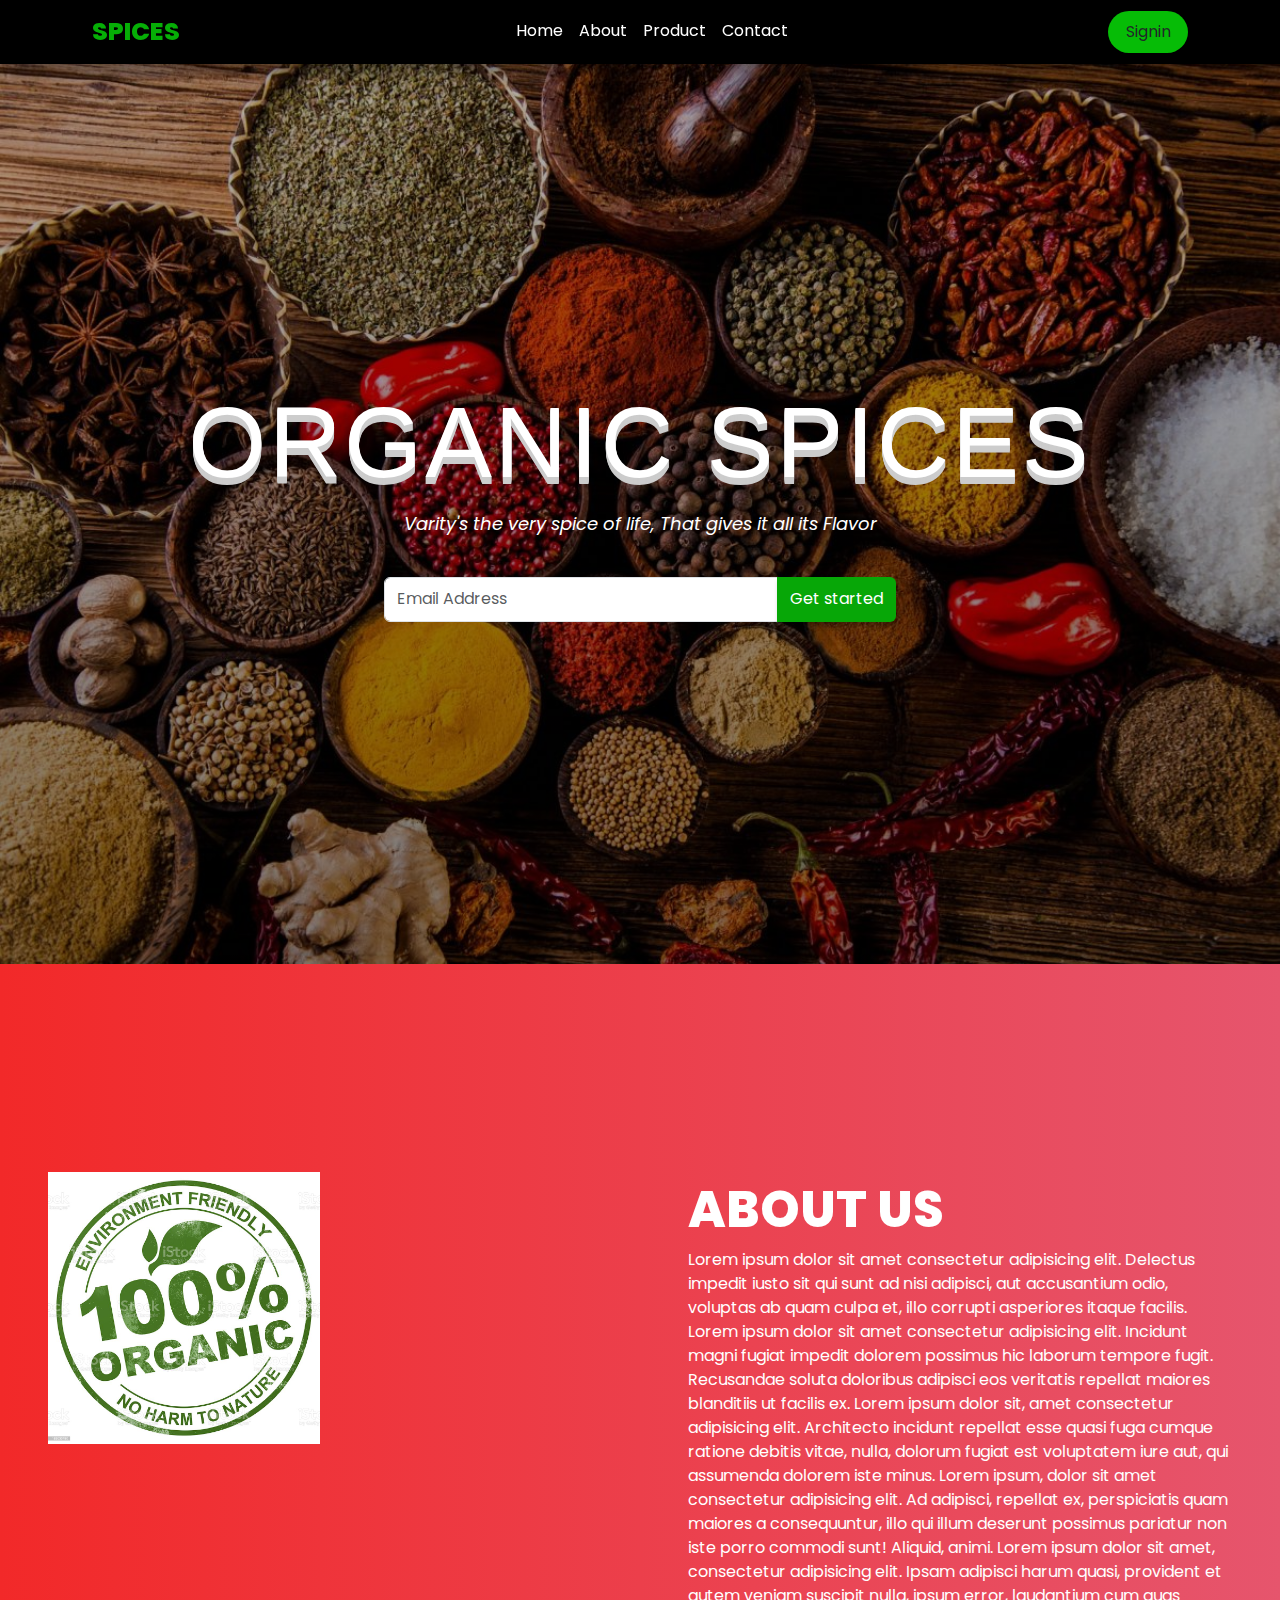
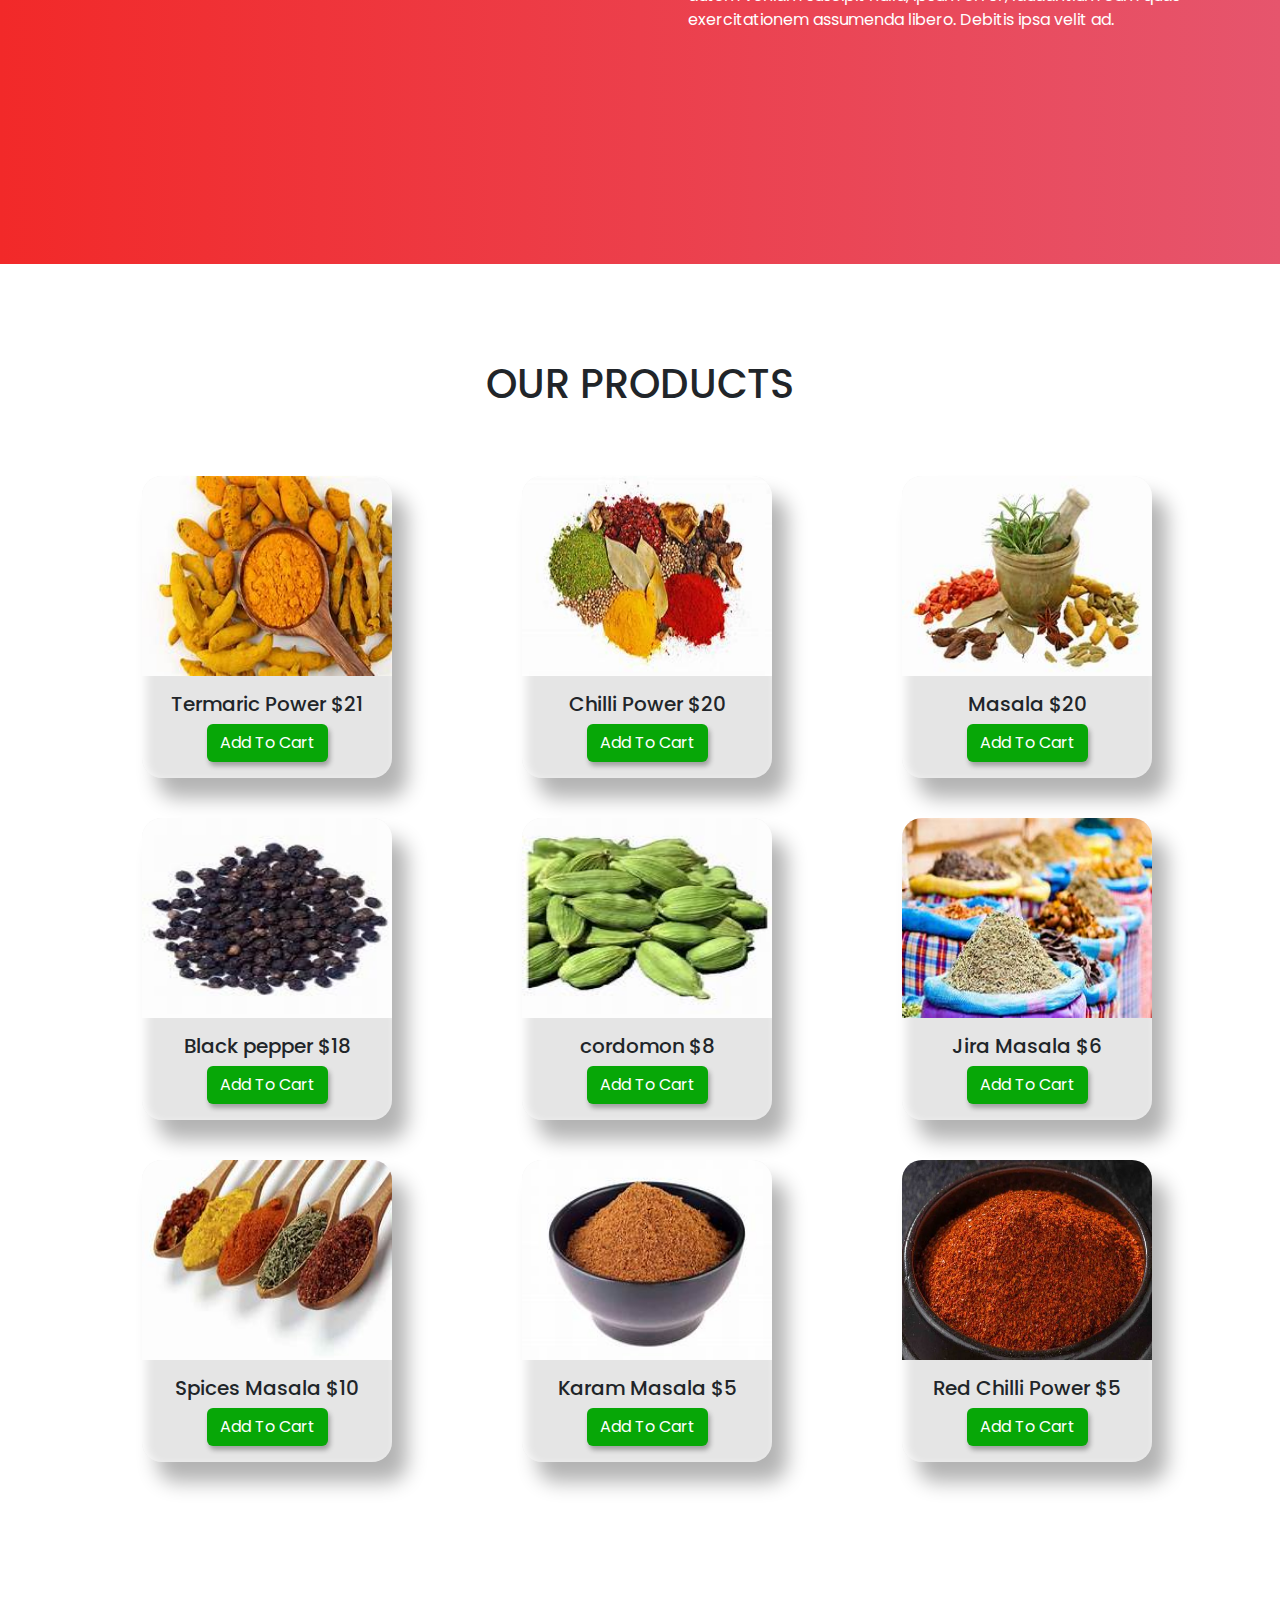
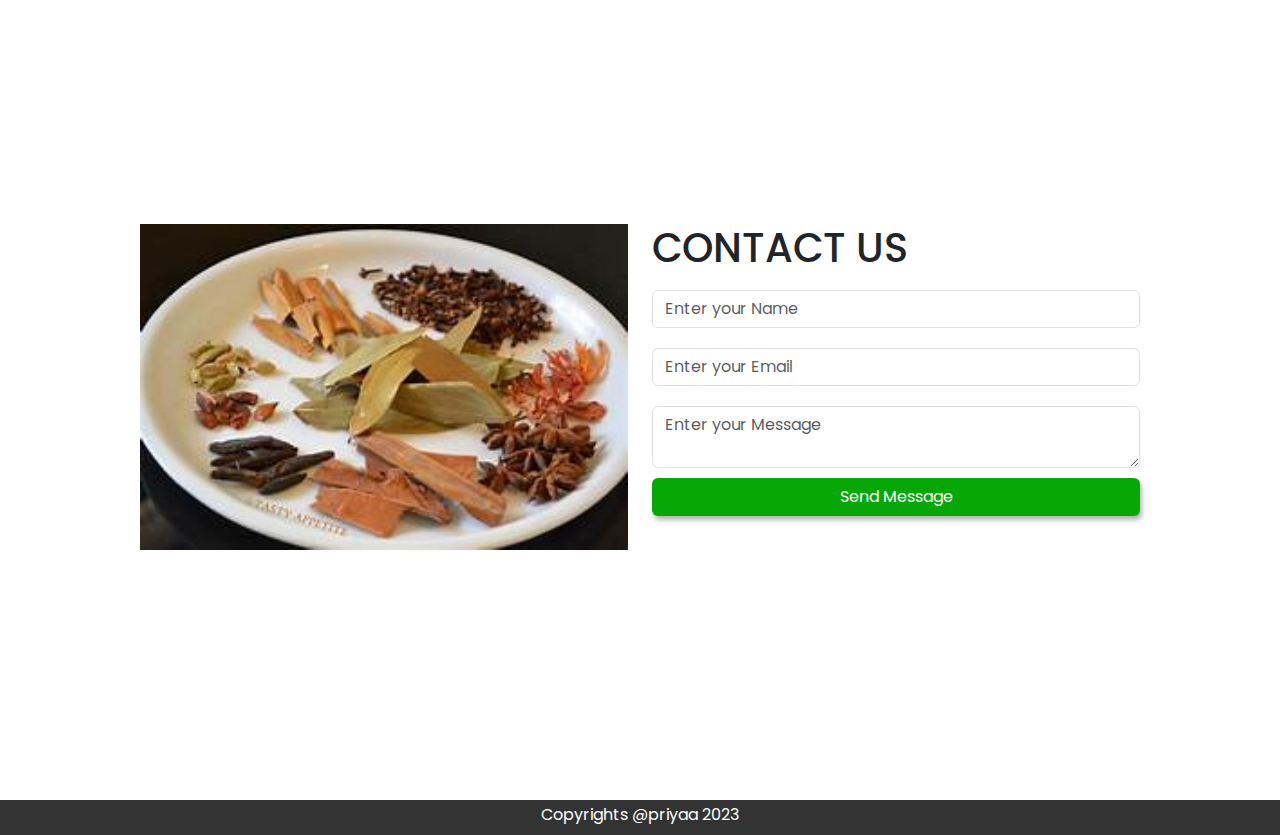
<file: Spice/index.html>
<!DOCTYPE html>
<html lang="en">
<head>
    <meta charset="UTF-8">
    <meta name="viewport" content="width=device-width, initial-scale=1.0">
    <title>Document</title>
    <link rel="stylesheet" href="style.css">
    <link href="https://cdn.jsdelivr.net/npm/bootstrap@5.3.1/dist/css/bootstrap.min.css" rel="stylesheet">
</head>
<body>
    <nav class="navbar navbar-expand-lg navbar-dark " id="navbar">
        <div class="container-fluid">
          <a class="navbar-brand" href="#">SPICES</a>
          <button class="navbar-toggler" type="button" data-bs-toggle="collapse" data-bs-target="#navbarSupportedContent" aria-controls="navbarSupportedContent" aria-expanded="false" aria-label="Toggle navigation">
            <span class="navbar-toggler-icon"></span>
          </button>
          <div class="collapse navbar-collapse" id="navbarSupportedContent">
            <ul class="navbar-nav mx-auto">
              <li class="nav-item">
                <a class="nav-link" href="#home">Home</a>
              </li>
              <li class="nav-item">
                <a class="nav-link" href="#about">About</a>
              </li>
              <li class="nav-item">
                <a class="nav-link" href="#Product">Product</a>
              </li>
              <li class="nav-item">
                <a class="nav-link" href="#contact">Contact</a>
              </li>
            </ul>
            <button class="btn p-2 my-lg-0 my-2">Signin</button>
            
        </div>
      </nav>
      <!-- HOME -->
      <section id="home">
<h1 class="text-center">ORGANIC SPICES</h1>
<p>Varity's  the very  spice of life, That gives it all its Flavor</p>
<div class="input-group m-4">
    <input type="text" class="form-control" placeholder="Email Address">
    <button class="btn Signin">Get started</button>
</div>
      </section>

      <!--About-->
      <section id="about">
        <div class="container-fluid ">
            <div class="row flex justify-content-between">
                <div class="col-lg-6 col-md-6 col-12 p-5 my-2">
                    <img src="image/img4.jpg " class="img-fluid" width="50%" height="300px">
                </div>
                <div class="col-lg-6 col-md-6 col-12 p-lg-5 p-2 my-3">
                    <h1>ABOUT US</h1>
                    <P>Lorem ipsum dolor sit amet consectetur adipisicing elit. Delectus impedit iusto sit qui sunt ad nisi adipisci, aut accusantium odio, voluptas ab quam culpa et, illo corrupti asperiores itaque facilis.
                        Lorem ipsum dolor sit amet consectetur adipisicing elit. Incidunt magni fugiat impedit dolorem possimus hic laborum tempore fugit. Recusandae soluta doloribus adipisci eos veritatis repellat maiores blanditiis ut facilis ex.
                        Lorem ipsum dolor sit, amet consectetur adipisicing elit. Architecto incidunt repellat esse quasi fuga cumque ratione debitis vitae, nulla, dolorum fugiat est voluptatem iure aut, qui assumenda dolorem iste minus.
                    Lorem ipsum, dolor sit amet consectetur adipisicing elit. Ad adipisci, repellat ex, perspiciatis quam maiores a consequuntur, illo qui illum deserunt possimus pariatur non iste porro commodi sunt! Aliquid, animi.
                    Lorem ipsum dolor sit amet, consectetur adipisicing elit. Ipsam adipisci harum quasi, provident et autem veniam suscipit nulla, ipsum error, laudantium cum quas exercitationem assumenda libero. Debitis ipsa velit ad.
                    </P>

                </div>
            </div>
        </div>
      </section>
      <!--Product-->
      <section id="Product">
        <div class="container m-5">
            <h1 class="text-center my-5">OUR PRODUCTS</h1>
            <div class="row">
                <div class="col-lg-4 col-md-4 col-12">
                    <div class="card">
                        <img src="image/img2.jpg" class="card-img-top" width="200px" height="200px"> 
                        <div class="card-body text-center">
                          <h5 class="card-title">Termaric Power $21</h5>
                          <a href="#" class="btn Signin">Add To Cart</a>
                        </div>                                                      
                      </div>
                </div>
                <div class="col-lg-4 col-md-4 col-12">
                    <div class="card">
                        <img src="image/img3.jpg" class="card-img-top" width="200px" height="200px"> 
                        <div class="card-body text-center">
                          <h5 class="card-title">Chilli Power $20</h5>
                          <a href="#" class="btn Signin">Add To Cart</a>
                        </div>                                                      
                      </div>
                </div>
                <div class="col-lg-4 col-md-4 col-12">
                    <div class="card">
                        <img src="image/img7.jpg" class="card-img-top" width="200px" height="200px"> 
                        <div class="card-body text-center">
                          <h5 class="card-title">Masala $20</h5>
                          <a href="#" class="btn Signin">Add To Cart</a>
                        </div>                                                      
                      </div>
                </div>
            </div>
            <div class="row">
                <div class="col-lg-4 col-md-4 col-12">
                    <div class="card">
                        <img src="image/img5.jpg" class="card-img-top" width="200px" height="200px"> 
                        <div class="card-body text-center">
                          <h5 class="card-title">Black pepper $18</h5>
                          <a href="#" class="btn Signin">Add To Cart</a>
                        </div>                                                      
                      </div>
                </div>
                <div class="col-lg-4 col-md-4 col-12">
                    <div class="card">
                        <img src="image/img6.jpg" class="card-img-top" width="200px" height="200px"> 
                        <div class="card-body text-center">
                          <h5 class="card-title">cordomon $8</h5>
                          <a href="#" class="btn Signin">Add To Cart</a>
                        </div>                                                      
                      </div>
                </div>
                <div class="col-lg-4 col-md-4 col-12">
                    <div class="card">
                        <img src="image/img8.jpg" class="card-img-top" width="200px" height="200px"> 
                        <div class="card-body text-center">
                          <h5 class="card-title">Jira Masala $6</h5>
                          <a href="#" class="btn Signin">Add To Cart</a>
                        </div>                                                      
                      </div>
                </div>
            </div>
            <div class="row">
                <div class="col-lg-4 col-md-4 col-12">
                    <div class="card">
                        <img src="image/img9.jpg" class="card-img-top" width="200px" height="200px"> 
                        <div class="card-body text-center">
                          <h5 class="card-title">Spices Masala $10</h5>
                          <a href="#" class="btn Signin">Add To Cart</a>
                        </div>                                                      
                      </div>
                </div>
                <div class="col-lg-4 col-md-4 col-12">
                    <div class="card">
                        <img src="image/img10.jpg" class="card-img-top" width="200px" height="200px"> 
                        <div class="card-body text-center">
                          <h5 class="card-title">Karam Masala $5</h5>
                          <a href="#" class="btn Signin">Add To Cart</a>
                        </div>                                                      
                      </div>
                </div>
                <div class="col-lg-4 col-md-4 col-12">
                    <div class="card">
                        <img src="image/img11.jpg" class="card-img-top" width="200px" height="200px"> 
                        <div class="card-body text-center">
                          <h5 class="card-title">Red Chilli Power $5</h5>
                          <a href="#" class="btn Signin">Add To Cart</a>
                        </div>                                                      
                      </div>
                </div>
            </div>
        </div>

      </section>
      <!-------Contact--------->
      <section id="contact">
        <div class="container box">
            <div class="row">
                <div class="col-lg-6 col-md-6 col-12">
                    <img src="image/img12.jpg" class="img-fluid" width="100%">
                </div>
                <div class=" col-lg-6 col-md-6 col-12">
                    <h1>CONTACT US</h1>
                    <form>
                        <input type="name" class="form-control" placeholder="Enter your Name">
                        <input type="e-mail" class="form-control" placeholder="Enter your Email">
                        <textarea class="form-control" placeholder="Enter your Message"></textarea>
                        <button class="btn Signin">Send Message</button>

  
                    </form>
                </div>

            </div>
        </div>
      </section>
      <footer>Copyrights @priyaa 2023</footer>
    <script src="https://cdn.jsdelivr.net/npm/@popperjs/core@2.11.8/dist/umd/popper.min.js" integrity="sha384-I7E8VVD/ismYTF4hNIPjVp/Zjvgyol6VFvRkX/vR+Vc4jQkC+hVqc2pM8ODewa9r" crossorigin="anonymous"></script>
    <script src="https://cdn.jsdelivr.net/npm/bootstrap@5.3.1/dist/js/bootstrap.min.js" integrity="sha384-Rx+T1VzGupg4BHQYs2gCW9It+akI2MM/mndMCy36UVfodzcJcF0GGLxZIzObiEfa" crossorigin="anonymous"></script>
  
</body>
</html>
</file>
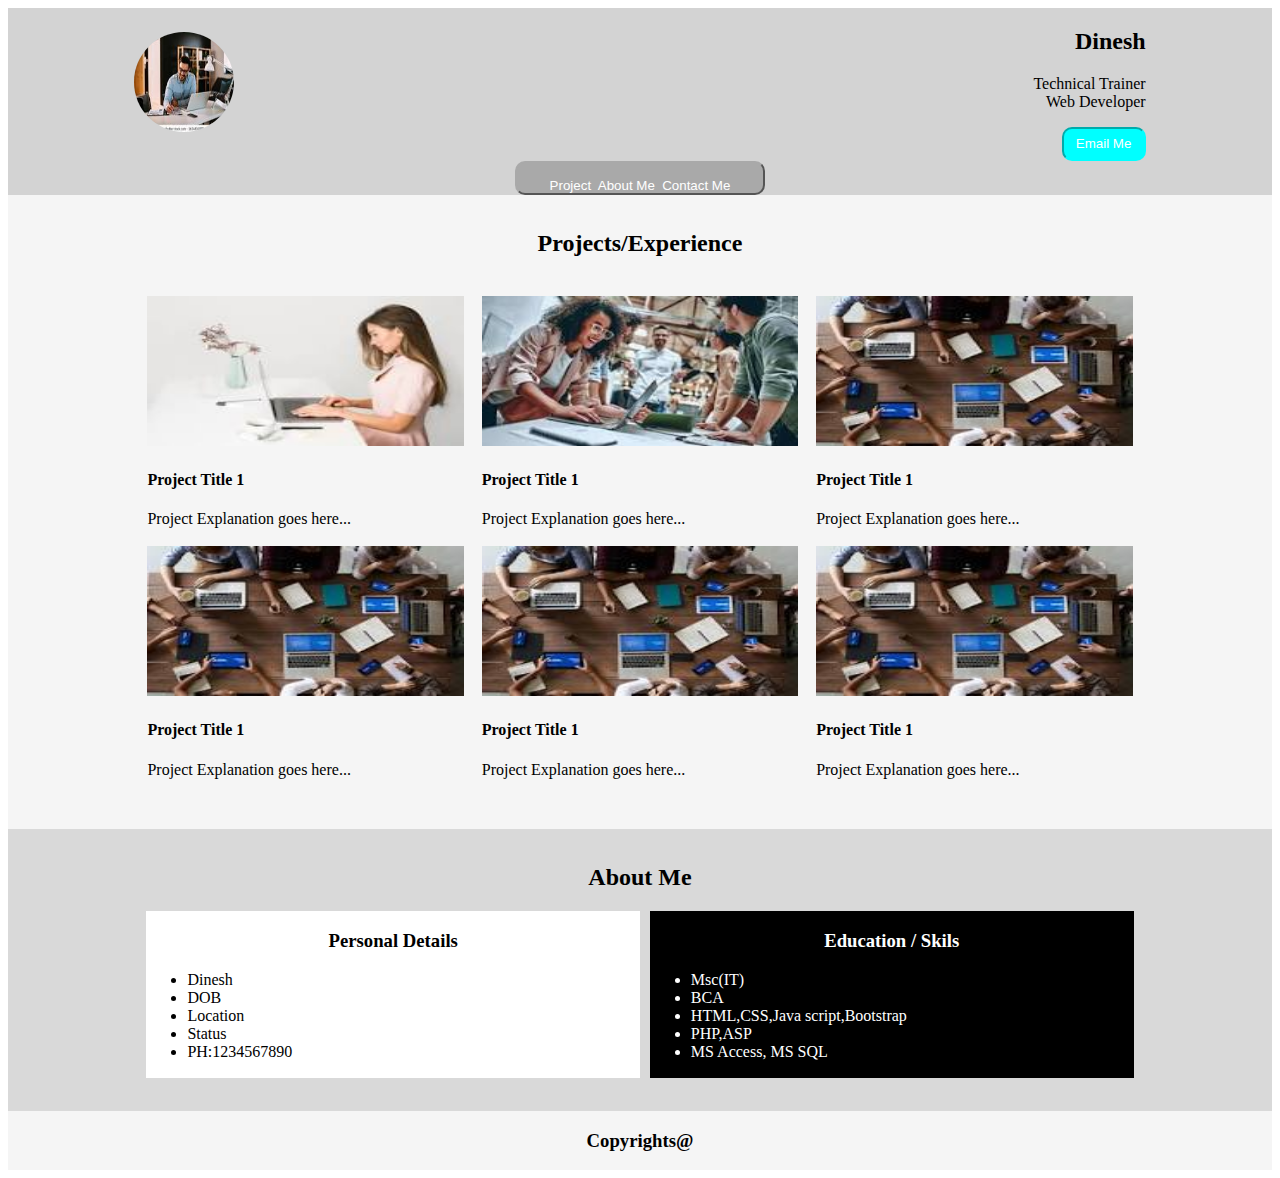
<file: aboutme.html>
<!DOCTYPE html>
<html lang="en">
<head>
    <meta charset="UTF-8">
    <meta http-equiv="X-UA-Compatible" content="IE=edge">
    <meta name="viewport" content="width=device-width, initial-scale=1.0">
    <title>Document</title>
<style>
    
    .gray{
        background-color: lightgray;
    }
.gray img{
        border-radius: 50%;
        width:50px;
        height:100px;
    }
    input[type="Email"]{
        background-color: aqua;
        text-align: center;
        color:white;
        border-radius: 10px;
        border-color:aqua;
        padding: 10px;
        width:60px;
        height: 10px;
    }
    input[type="submit"]{
        background-color: darkgray;
        color:white;
        padding:15px;
        width:250px;
        height:10px;
        border-radius: 10px;
        border-color: darkgray;
        
    }
    .offwhite{
        background-color: whitesmoke;
    }
    #a{
        background-color: rgba(128, 128, 128, 0.3);
    }
    #white{background-color: white;}
    #black{
        background-color: black;
        color: white;
    }
    #logo{
        background-color: whitesmoke;
    }
</style>
</head>
<body>
    <table cellspacing="0" cellpadding="0" border="0" width="100%">
<tr>
    <td class="gray">
    
    <table cellspacing="0" cellpadding="0" border="0" width="80%" align="center">
        <tr>
            <td class="gray" width="50%" align="left">
                <img src="download (3).jfif" style="width:100px">
            </td>
            <td class="gray" width="50%" align="right">
                <h2><b>Dinesh</b></h2>
                <p>Technical Trainer<br>Web Developer </p>
                <input type="Email" value="Email Me">


            </td>
        </tr>
    </table>
</td>
</tr>
<tr>
    
    <td class="gray" align="center">
        <input type="submit" value="Project  About Me  Contact Me">
    </td>
</tr>
    </table>
    <table class="offwhite" width=100% cellspacing="0" cellpadding="15px" border="0" align="center">
       
        <tr>
         <td class="offwhite">
             <h2 align="center">Projects/Experience</h2>
             <table class="web" cellspacing="0" border="0" width="80%" align="center">
                 <tr>
                     
         <td width="20%">
            <img src="download (1).jfif" width="100%" height="150px">
            <p><h4>Project Title 1</h4>Project Explanation goes here...</p>

         </td>
         <td width="1%"></td>
         <td width="20%">
            <img src="download (2).jfif" width="100%" height="150px">
            <p><h4>Project Title 1</h4>Project Explanation goes here...</p>
         </td>
         <td width="1%"></td>
         <td width="20%">
            <img src="download.jfif" width="100%" height="150px">
            <p><h4>Project Title 1</h4>Project Explanation goes here...</p>
         </td>
                 </tr><br>
                 <tr>
                    <td width="20%">
                        <img src="download.jfif" width="100%" height="150px">
                        <p><h4>Project Title 1</h4>Project Explanation goes here...</p>
            
                     </td>
                     <td width="1%"></td>
                     <td width="20%">
                        <img src="download.jfif" width="100%" height="150px">
                        <p><h4>Project Title 1</h4>Project Explanation goes here...</p>
                     </td>
                     <td width="1%"></td>
                     <td width="20%">
                        <img src="download.jfif" width="100%" height="150px">
                        <p><h4>Project Title 1</h4>Project Explanation goes here...</p>
                     </td>
                 </tr>
               
              </table><br>
         </td>
        </tr>
 </table>
 <table id="a" width=100% cellspacing="0" cellpadding="15px" border="0" align="center">
       
    <tr>
     <td>
         <h2 align="center">About Me</h2>
         <table class="" cellspacing="0" border="0" width="80%" align="center">
             <tr>
                 <td id="white" width="50%">
                    <h3 align="center">Personal Details</h3>
                    <ul>
                        <li>Dinesh</li>
                        <li>DOB</li>
                        <li>Location</li>
                        <li>Status</li>
                        <li>PH:1234567890</li>

                    </ul>

                 </td>
                 <td width="1%"></td>
                 <td id="black" width="50%">
                    <h3 align="center">Education / Skils</h3>
                    <ul>
                        <li>Msc(IT)</li>
                        <li>BCA</li>
                        <li>HTML,CSS,Java script,Bootstrap</li>
                        <li>PHP,ASP</li>
                        <li>MS Access, MS SQL</li>

                    </ul>

                 </td>
     
             </tr>
             

         </table><br>
     </td>
    </tr>
</table>
<table cellspacing="0" cellpadding="0"width="100%" border="0">
    <tr>
        <td id="logo" align="center">
<h3>
    Copyrights@
</h3>
        </td>
    </tr>
</table>

</body>
</html>
</file>
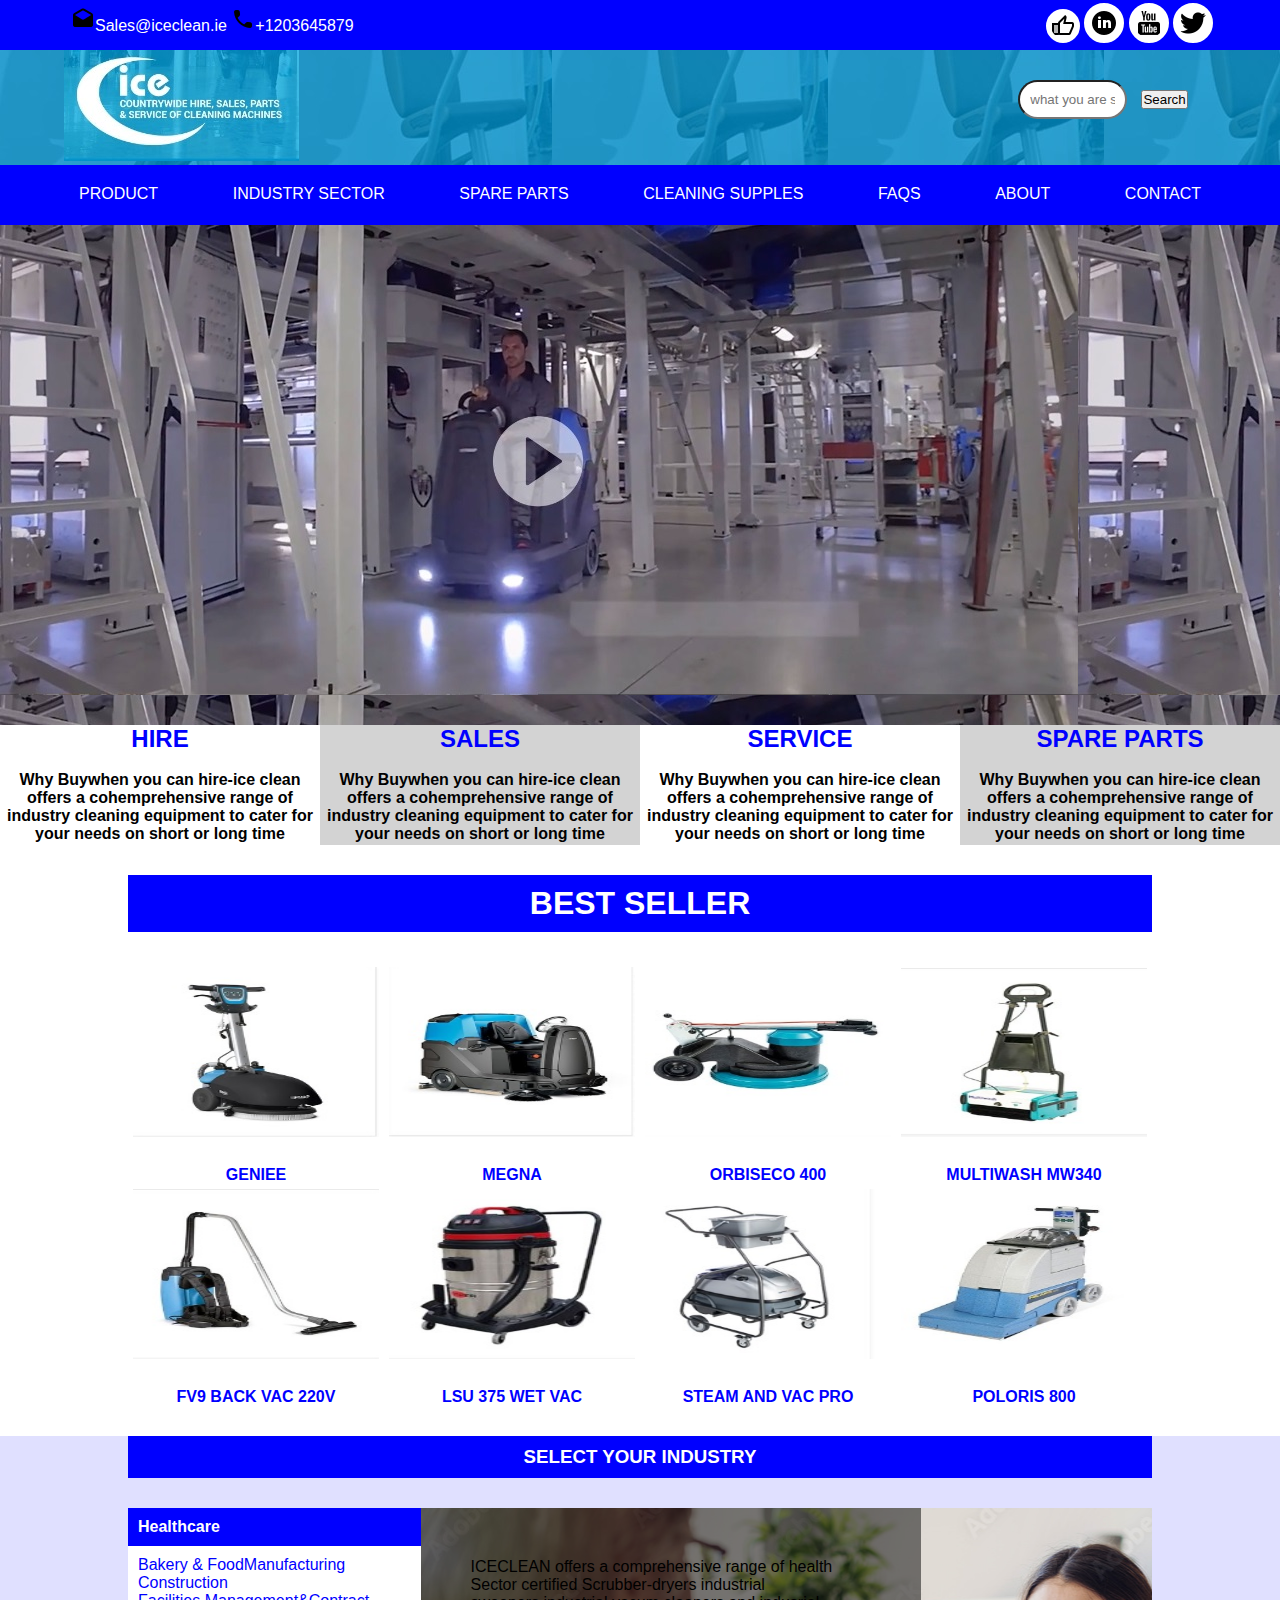
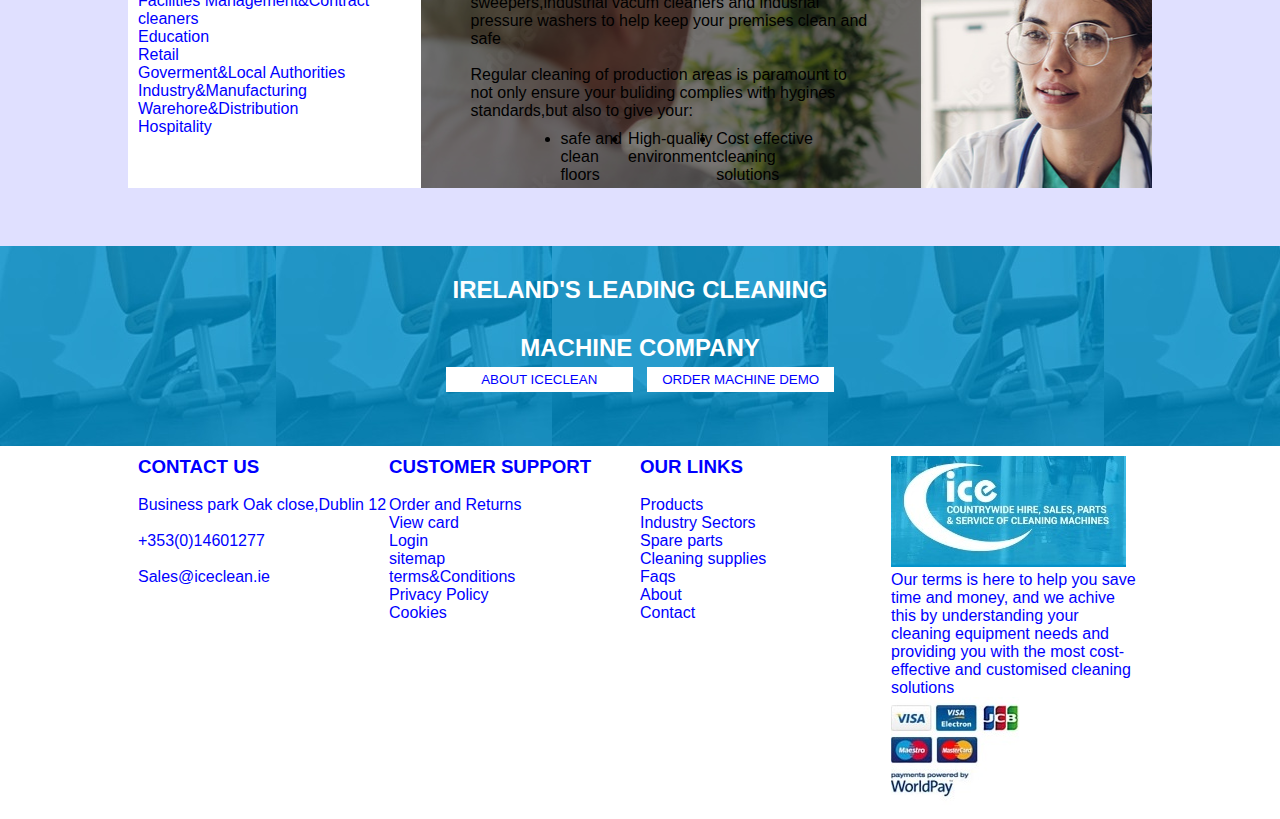
<file: Iceclean.html>
<!DOCTYPE html>
<html lang="en">
<head>
    <meta charset="UTF-8">
    <meta http-equiv="X-UA-Compatible" content="IE=edge">
    <meta name="viewport" content="width=device-width, initial-scale=1.0">
    <title>Document</title>
    <link rel="stylesheet" href="iceclean.css">
    <style>
      
    </style>
    </head>
<body>
 <div class="container" >
  <div class="header">
    <div class="a">
      <img src="image/icons8-open-envelope-24.png">Sales@iceclean.ie
      <img src="image/icons8-phone-24.png">+1203645879
          </div>
          <div class="b">
           
          </div>
          <div class="c">
            <img src="image/icons8-thumbs-up-24.png">
            <img src="image/icons8-linkedin-circled-30.png">
            <img src="image/icons8-youtube-logo-30.png">
            <img src="image/icons8-twitter-30.png">
            
          </div>
  </div>  
   </div> 
   <div class="page">
        <div class="section1">
          <div class="logo">
            <img src="image/Logo.jpg">

          </div>
          <div class="em">
            
          </div>
          
          
          <div>
            <form class="search">
              <input type="text" placeholder="what you are search for?">
              <button type="submit">Search</button>
            </form>

          </div>

    </div>

   </div>
 <div class="top">
  <ul class="navbar">
    <li><a href="#">PRODUCT</a> </li>
    <li><a href="#">INDUSTRY SECTOR</a> </li>
    <li><a href="#">SPARE PARTS</a> </li>
    <li><a href="#">CLEANING SUPPLES</a> </li>
    <li><a href="#">FAQS</a> </li>
    <li><a href="#">ABOUT</a> </li>
    <li><a href="#">CONTACT</a> </li>
  </ul>
 </div>
 <div class="cover">
  
 </div>
 <div class="row">
  <div class="hire"><p><h2>HIRE</h2></p><br>
  <h4>Why Buywhen you can hire-ice clean offers a cohemprehensive range of industry cleaning equipment to cater for your needs on short or long time
    </h4>
  </div>
  <div class="sales"><p><h2>SALES</h2></p><br>
    <h4>Why Buywhen you can hire-ice clean offers a cohemprehensive range of industry cleaning equipment to cater for your needs on short or long time
      </h4>
    </div>
    <div class="service"><p><h2>SERVICE</h2></p><br>
      <h4>Why Buywhen you can hire-ice clean offers a cohemprehensive range of industry cleaning equipment to cater for your needs on short or long time
        </h4>
      </div>
      <div class="parts"><p><h2>SPARE PARTS</h2></p><br>
        <h4>Why Buywhen you can hire-ice clean offers a cohemprehensive range of industry cleaning equipment to cater for your needs on short or long time
          </h4>
        </div>
  
 </div>
 <div class="long">
 
  <div class="text">
    <h1>BEST SELLER</h1>
  </div>
  <div class="best">
    <div class="genie">
      <img src="image/image1.jpg"><br>
      <h4>GENIEE</h4>
      
    </div>
    <div class="genie">
      <img src="image/Megna.jpg"><br> 
      <h4>MEGNA</h4>
    </div>
    <div class="genie">
      <img src="image/Orbs.jpg"><br>
      <h4>ORBISECO 400</h4> 
    </div>
    <div class="genie">
      <img src="image/OOr.jpg"><br>
      <h4>MULTIWASH MW340</h4> 
    </div>
  </div>
  <div class="best">
    <div class="genie">
      <img src="image/Fv9.jpg"><br>
    <h4>FV9 BACK VAC 220V</h4>
    </div>
    <div class="genie">
      <img src="image/Lsu.jpg"><br>
    <h4>LSU 375 WET VAC</h4>
    </div>
    <div class="genie">
      <img src="image/Lsu1.jpg"><br>
    <h4>STEAM AND VAC PRO</h4>
    </div>
    <div class="genie">
      <img src="image/Polar.jpg"><br>
    <h4>POLORIS 800</h4>
    </div>
  </div>
 <div class="row1">
  <div class="row2">
    <h3>SELECT YOUR INDUSTRY</h3>
  </div>
  <div class="row3">
  <div class="col1">
  <div class=blue><h4>Healthcare</h4></div>   
  <div class="white"><p>Bakery & FoodManufacturing<br>
    Construction<br>  Facilities Management&Contract cleaners<br>Education<br>Retail<br>
    Goverment&Local Authorities<br>Industry&Manufacturing<br>Warehore&Distribution<br>Hospitality</p></div>
  </div>
  <div class="col2">
    <div class="trans">
    <p>ICECLEAN offers a comprehensive range of health Sector certified Scrubber-dryers industrial sweepers,industrial vacum cleaners and indusrial pressure washers to help keep your premises  clean and safe<br><br>Regular cleaning of production areas is paramount to not only ensure your buliding complies with hygines standards,but also to give your:</p>
    <ul class="int">
      <li>safe and clean floors </li>
      <li>High-quality environment </li>
      <li>Cost effective cleaning solutions </li>
    </ul>
  </div>
  </div>
</div>
 </div> 
 <div class="irela">
  <p><h2>IRELAND'S LEADING CLEANING</h2></p><p><h2>MACHINE COMPANY</h2></p>
  <center>
    <input type="text" value="ABOUT ICECLEAN">
    <input type="text" value="ORDER MACHINE DEMO">
    </center>
   </div>
  <div class="last">
    <div class="int">
     <div class="high">
      <h3>CONTACT US</h3><br>Business park Oak close,Dublin 12 </P><br><p>+353(0)14601277</p><br><p>Sales@iceclean.ie</p>
     </div> 
     <div class="high">
      <h3>CUSTOMER SUPPORT</h3><br><P>Order and Returns</P><p>View card</p><p>Login</p><p>sitemap</p><p>terms&Conditions</p><p>Privacy Policy</p><p>Cookies</p>
     </div>
     <div class="high">
      <h3>OUR LINKS</h3><br>
      <p>Products</p><p>Industry Sectors</p><p>Spare parts</p><p>Cleaning supplies</p><p>Faqs</p><p>About</p><p>Contact</p>
     </div>
     <div class="high">
      <img src="image/Logo.jpg">
      <p>Our terms is here to help you save time and money, and we achive this by understanding your cleaning equipment needs and providing you with the most cost-effective and customised cleaning solutions</p>
     <img src="image/wordpay.jpg">
    </div>

    </div>
  </div> 

   

    
   
    
</body>
</html>
</file>
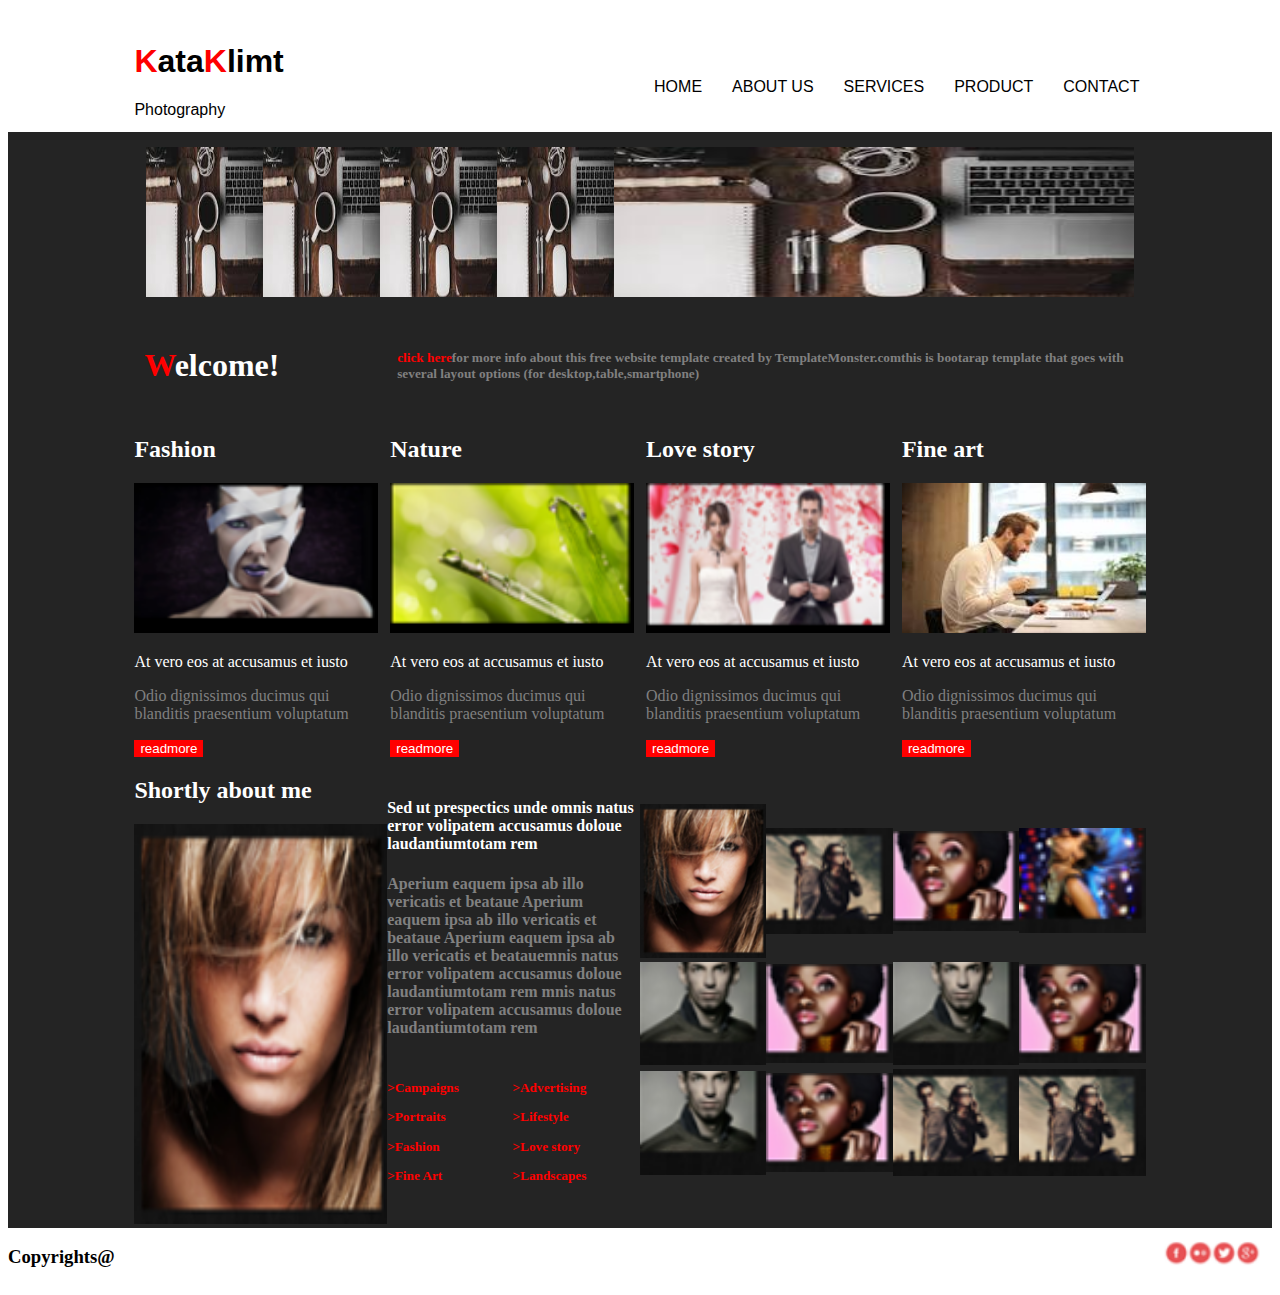
<file: kataklimt.html>
<!DOCTYPE html>
<html lang="en">
<head>
    <meta charset="UTF-8">
    <meta http-equiv="X-UA-Compatible" content="IE=edge">
    <meta name="viewport" content="width=device-width, initial-scale=1.0">
    <title>Document</title>
<style>
.kata{
    background-color:white;
    color:black;
    font-family:Arial;
    

}
#red{
    color:red;
}
.dropdown{
        display:flex;
        justify-content:center ;
        margin-top:50px ;
        list-style-type: none;
       }
       a{
    display: block;
    width:100%;
    color:black;
    padding:20px 15px;
    text-decoration: none;
    text-align: center;
    text-size:1.5px

}
a:hover{
    background-color:red;
    border-radius:50%;
    height: 15px;
    width: 25px;
    text-align: center;
    
}
.black{
    background-color: rgba(0, 0, 0, 0.858);
}
#a{
    color:red;
}
.b{
    color: white;
}
#c{
    color:red;
}
.d{
    color:gray;
}
.white{
    color:white;
}
#f{color:white;}
#g{color:gray}
input[type="submit"]{
    background-color: red;
    color:white;
    border-style: none;
}
#short{
    color:white;
}
#i{
    color:white;
}
#j{
    color:gray;
}
#k{
    color:red;
}

</style>
</head>

<body>
    <table class="kata" width="100%" border="0" cellspacing="0" cellpadding="0" align="center">
        <tr>
            <td>
                <table width="80%"border="0" cellspacing="0" cellpadding="0" align="center">
                    <td class="kata" width="40%" >
<h1><b><span id="red">K</span>ata<span id="red">K</span>limt</b> </h1> Photography

                    </td>
                    <td width="40%">
                        <ul class="dropdown">
                            <li><a href="#">HOME</a> </li>
                            <li><a href="#">ABOUT US</a> </li>
                            <li><a href="#">SERVICES</a> </li>
                            <li><a href="#">PRODUCT</a> </li>
                            <li><a href="#">CONTACT</a> </li>
                        </ul>
                    </td>
                </table>
            </td>
        </tr>
    </table>
    <table class="black" width="100%" border="0" cellspacing="15px" cellpadding="0" align="center">
        <tr>
            <td>
                <table width="80%"border="0" cellspacing="0" cellpadding="0px" align="center">
                    <tr>
                    <td width="9%" >
                        <img src="download (6).jfif" width="100%" height="150px">
                    </td>
                    <td width="9%">
                        <img src="download (6).jfif" width="100%" height="150px">
                    </td>
                    <td width="9%">
                        <img src="download (6).jfif" width="100%" height="150px">
                    </td>
                    <td width="9%">
                        <img src="download (6).jfif" width="100%" height="150px">
                    </td>  
                    <td width="40%">
                        <img src="download (6).jfif" width="100%" height="150px"> 
                    </td>
                    </tr>
                                    
                </table>

            </td>
        </tr>
        </table>
        <table class="black" width="100%" border="0" cellspacing="0" cellpadding="0" align="center">
            <tr>
                <td>
                    <table width="80%"border="0" cellspacing="0" cellpadding="10px" align="center">
                        <tr>
                        <td width="20%">
                         <h1 class="b"><span id="a">W</span>elcome!</h1>   
                        </td>
                        <td width="60%">
<h5 class="d"><span id=c>click here</span>for more info about this free website template created by TemplateMonster.comthis is bootarap template that goes with several layout options (for desktop,table,smartphone)</h5>
                        </td>
                        </tr>
                                        
                    </table>
    
                </td>
            </tr>
            </table>
            <table class="black" width="100%" border="0" cellspacing="0px" cellpadding="0" align="center">
                <tr>
                    <td>
                        <table width="80%"border="0" cellspacing="0" cellpadding="0px" align="center">
                            <tr>
                            <td width="20%">
                                <p><h2 class="white">Fashion</h2></h4></p>                              
                                <img src="Capture.PNG" width="100%" height="150px">
                                <p id="f">At vero eos at accusamus et iusto</p>
                                <p id="g">Odio dignissimos ducimus qui blanditis praesentium voluptatum</p>
                                <input type="submit" value="readmore">
                            </td>
                            <td width="1%"></td>
                            <td width="20%">
                                <p><h2 class="white">Nature</h2></h4></p>
                                <img src="Capture3.PNG" width="100%" height="150px">
                                <p id="f">At vero eos at accusamus et iusto</p>
                                <p id="g">Odio dignissimos ducimus qui blanditis praesentium voluptatum</p>
                                <input type="submit" value="readmore">
                            </td>
                            <td width="1%"></td>
                            <td width="20%">
                                <p><h2 class="white">Love story</h2></h4></p>
                                <img src="Capture4.PNG" width="100%" height="150px">
                                <p id="f">At vero eos at accusamus et iusto</p>
                                <p id="g">Odio dignissimos ducimus qui blanditis praesentium voluptatum</p>
                                <input type="submit" value="readmore">
                            </td>
                            <td width="1%"></td>
                            <td width="20%">
                                <p><h2 class="white">Fine art</h2></h4></p>
                                <img src="download (4).jfif" width="100%" height="150px">
                                <p id="f">At vero eos at accusamus et iusto</p>
                                <p id="g">Odio dignissimos ducimus qui blanditis praesentium voluptatum</p>
                                <input type="submit" value="readmore">
                            </td>  
                           
                            </tr>
                                            
                        </table>
        
                    </td>
                </tr>
              </table>
              <table class="black" width="100%" border="0" cellspacing="0" cellpadding="0" align="center">
                <tr>
                    <td>
                        <table width="80%"border="0" cellspacing="0" cellpadding="0px" align="center">
                            <tr>
                            <td width="20%">
                                <h2 id="short" >Shortly about me</h2>
<img src="Capture10.PNG" width="100%" height="400px">
                            </td>
                            <td width="20%">
                               <table width="100%" cellspacing="0" cellpadding="0" border="0" align="center">
                                <tr>
                                <td width="19%">
<p><h4 id="i" >Sed ut prespectics unde omnis natus error volipatem accusamus doloue laudantiumtotam rem </h4></p>
<p><h4 id="j">Aperium eaquem ipsa ab illo vericatis et beataue Aperium eaquem ipsa ab illo vericatis et beataue Aperium eaquem ipsa ab illo vericatis et beatauemnis natus error volipatem accusamus doloue laudantiumtotam rem mnis natus error volipatem accusamus doloue laudantiumtotam rem </h4></p>

                                </td>
                                </tr>
                               </table> 
                               <table width="100%" cellspacing="0" cellpadding="0" border="0" align="center">
                                <tr>
                                <td width="10%">
<h5 id="k" align="left">
    <p>>Campaigns</p>
    <p>>Portraits</p>
    <p>>Fashion</p>
    <p>>Fine Art</p>
    
</h5>
                                </td>
                                <td width="10%">
                                    <h5 id="k" align="left">
    <p>>Advertising</p>
    <p>>Lifestyle</p>
    <p>>Love story</p>
    <p>>Landscapes</p>
    
</h5>
                                </td>
                                </tr>
                               </table> 
                            </td>
                            <td width="40%">
                                <table width="100%" cellspacing="0" cellpadding="0" border="0" align="center">
                                    <tr>
                                    <td width="10%">
                                        <img src="Capture10.PNG" width="100%">
    
                                    </td>
                                    <td width="10%">
                                        <img src="Capture6.PNG" width="100%">
                                    </td>
                                    <td width="10%">
                                        <img src="Capture7.PNG"  width="100%">
                                    </td>
                                    <td width="10%">
                                        <img src="Capture9.PNG" width="100%">
                                    </td>
                                    </tr>
                                    <tr>
                                        <td width="10%">
                                            <img src="Capture5.PNG" width="100%">
                                        </td>
                                        <td width="10%">
                                            <img src="Capture7.PNG" width="100%">
                                        </td>
                                        <td width="10%">
                                            <img src="Capture5.PNG" width="100%">
                                        </td>
                                        <td width="10%">
                                            <img src="Capture7.PNG"  width="100%">
                                        </td>
                                        </tr>
                                        <tr>
                                            <td width="10%">
                                                <img src="Capture5.PNG" width="100%">
                                            </td>
                                            <td width="10%">
                                                <img src="Capture7.PNG"  width="100%">
                                            </td>
                                            <td width="10%">
                                                <img src="Capture6.PNG" width="100%">
                                            </td>
                                            <td width="10%">
                                                <img src="Capture6.PNG" width="100%">
                                            </td>
                                            </tr>

                                   </table>

                            </td>
                            </tr>
                                            
                        </table>
        
                    </td>
                </tr>
                </table>
                <table cellspacing="0" cellpadding="0"width="100%" border="0">
                    <tr>
                        <td id="logo" align="left">
                <h3>
                    Copyrights@
                </h3>
                        </td>
                        <td>
                            <img src="Capture11.PNG" width="150px" align="right">
                        </td>
                    </tr>
                </table>
    
</body>
</html>
</file>
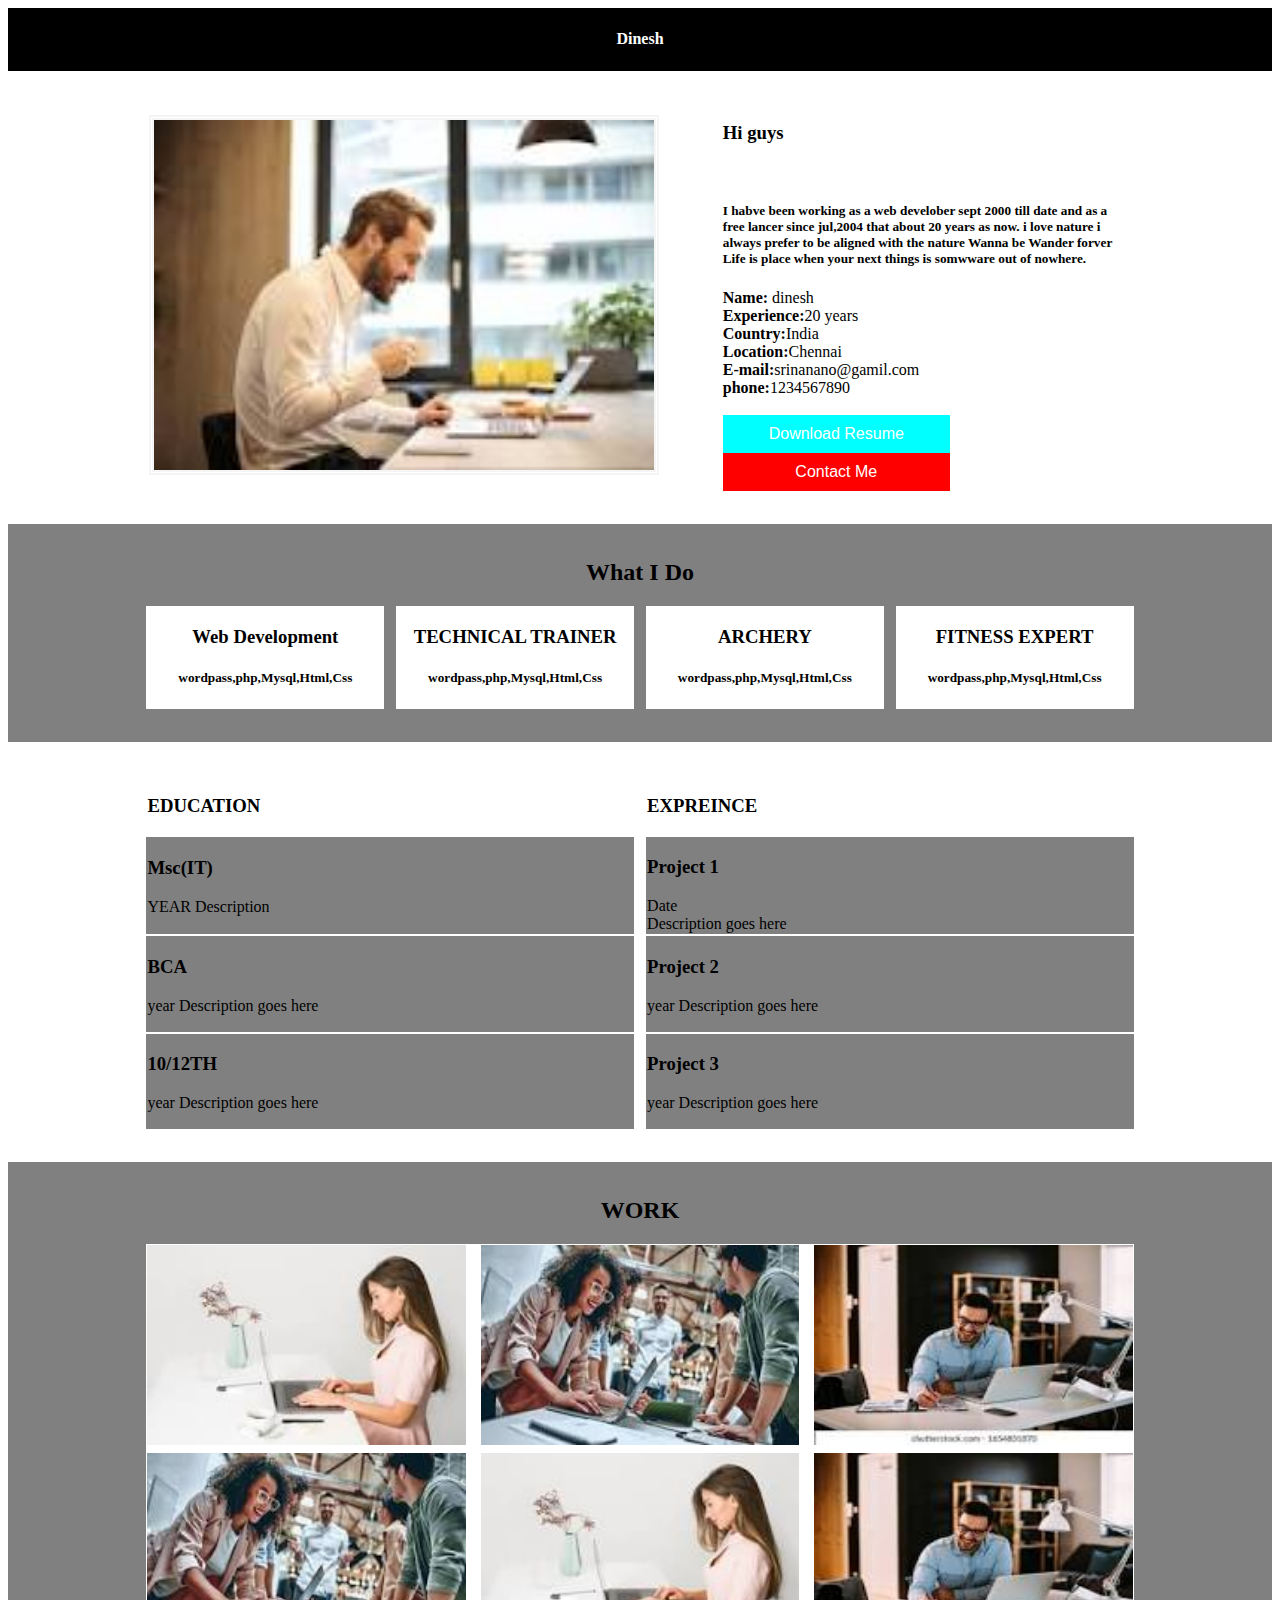
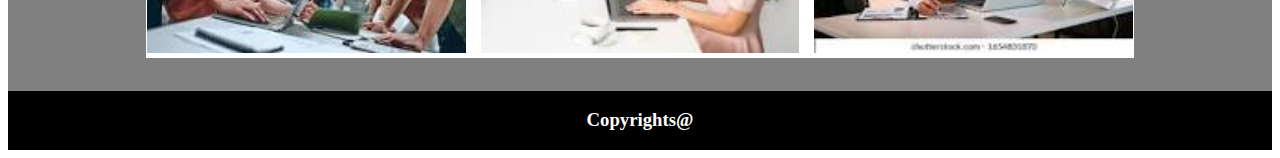
<file: Meetme.html>
<!DOCTYPE html>
<html lang="en">
<head>
    <meta charset="UTF-8">
    <meta http-equiv="X-UA-Compatible" content="IE=edge">
    <meta name="viewport" content="width=device-width, initial-scale=1.0">
    <title>Document</title>
<style>
    
.name{
    background-color:black ;
    color:white;

    
}


.figure img{
    
    border-style:double;
    border-color:whitesmoke;
    border-width: 5px;
    background-color: white;

   
}

    
    
input[type="download"]{ background-color:aqua;
    color:white;
    border:none;
    padding:10px 10px;
    text-align: center;
    display:inline-flexbox;
    font-size: 16px;
    
 

}


input[type="contact"]{ background-color:red;
    color:white;
    border:none;
    padding:10px 10px;
    text-align: center;
    display:inline-flexbox;
    font-size: 16px;
}
.what{
    background-color: gray;
}
.web{
    background-color: white;
}
.c{
    background-color: gray;
}
.white{
    background-color: white;
}
.gray{
    background-color: gray;
}
.edu{
    background-color: gray;
}
.logo{
    background-color: black;
    color:white;
}
</style>
</head>

<body>
    <table cellspacing="0" border="0" width="100%">
        <tr>
            <td class="name">
                <h4 align="center">Dinesh</h4>
            </td>
        </tr>
    </table><br>
    <table width="80%" cellspacing="0" cellpadding="15px" border="0" align="center" >
        <tr>
            <td class="figure" width="40%">
                <img  src="download (4).jfif" width="500px" height="350px"> 
            </td>
            <td width="40%">
<h3>Hi guys</h3><br>
<h5>I habve been working as a web develober sept 2000 till date and as a free lancer since jul,2004 that about 20 years as now.
    i love nature i always prefer to be aligned with the nature Wanna be Wander forver Life is place when your next things is somwware out of nowhere.
</h5>
<b>Name:</b> dinesh <br>
<b>Experience:</b>20 years<br>
<b>Country:</b>India<br>
<b>Location:</b>Chennai<br>
<b>E-mail:</b>srinanano@gamil.com<br>
<b>phone:</b>1234567890<br><br>
<input type="download" value="Download Resume">
<input type="contact" value="Contact Me">

            </td>
        </tr>
    </table><br>
    <table class="what" width=100% cellspacing="0" cellpadding="15px" border="0" align="center">
       
       <tr>
        <td>
            <h2 align="center">What I Do</h2>
            <table class="web" cellspacing="0" border="0" width="80%" align="center">
                <tr>
                    
        <td  width="20%">
            <h3 align="center"><b>Web Development</b></h3>
            <h5 align="center">wordpass,php,Mysql,Html,Css</h5>
            
                    </td>
                    <td class="c" width="1%"></td>
                    <td width="20%">
                        <h3 align="center"><b>TECHNICAL TRAINER</b></h3>
                        <h5 align="center">wordpass,php,Mysql,Html,Css</h5>
            
                    </td>
                    <td class="c" width="1%"></td>
                    <td  width="20%">
                        <h3 align="center"><b>ARCHERY</b></h3>
            <h5 align="center">wordpass,php,Mysql,Html,Css</h5>
                    </td>
                    <td  class="c" width="1%"></td>
                    <td  width="20%">
                        <h3 align="center"><b>FITNESS EXPERT</b></h3>
            <h5 align="center">wordpass,php,Mysql,Html,Css</h5>
                    </td>
                </tr>
                

            </table><br>
        </td>
       </tr>
</table><br>
<table class="white" width=100% cellspacing="0" cellpadding="15px" border="0" align="center">
       
    <tr>
     <td>
        
         <table  cellspacing="0" border="0" width="80%" align="center">
             <tr>
     <td width="40%">
        <h3>EDUCATION</h3>
     </td>
     <td width="1%"></td>

     <td width="40%"><h3>EXPREINCE</h3></td>

             </tr>
             <tr>
                <td class="edu" width="40%">
                   <h3><b>Msc(IT)</b></h3>
<p>YEAR Description</p>
                    
                   
                </td>
                <td width="1%"></td>
           
                <td class="edu" width="40%"><h3><b>Project 1</b></h3>
                    Date <br>
                    Description goes here
                </td>
           
                        </tr>
                        <tr>
                            <td width="40%"></td>
                            <td width="1%"></td>
                            <td width="40%"></td>
                        </tr>
                        <tr>
                            <td class="edu" width="40%">
                               <h3><b>BCA</b></h3>
                               <p>year Description goes here</p>
                            </td>
                            <td width="1%"></td>
                       
                            <td class="edu" width="40%"><h3><b>Project 2</b></h3>
                            <p>year Description goes here</p>
                            </td>
                       
                                    </tr>
                                    <tr>
                                        <td width="40%"></td>
                                        <td width="1%"></td>
                                        <td width="40%"></td>
                                    </tr>
                                    <tr>
                                        <td class="edu" width="40%">
                                           <h3><b>10/12TH</b></h3>
                                           <p>year Description goes here</p>

                                        </td>
                                        <td width="1%"></td>
                                   
                                        <td class="edu" width="40%"><h3><b>Project 3</b></h3>
                                            <p>year Description goes here</p>
                                        </td>
                                   
                                                </tr>
                                               
                

         </table><br>
     </td>
    </tr>
</table>  
<table class="what" width=100% cellspacing="0" cellpadding="15px" border="0" align="center">
       
    <tr>
     <td>
         <h2 align="center">WORK</h2>
         <table class="web" cellspacing="0" border="0" width="80%" align="center">
             <tr>
          <td width="26%">
            <img src="download (1).jfif" width="100%" height="200px" >
          </td>  
          <td width="1%"></td>     
     
          <td width="26%">
            <img src="download (2).jfif" width="100%" height="200px" >
          </td>  
          <td width="1%"></td> 
          <td width="26%">
            <img src="download (3).jfif" width="100%" height="200px" >
          </td>  
                         
             </tr>
             <tr>
                <td width="26%"></td>
                <td width="1%"></td>
                <td width="26%"></td>
                <td width="1%"></td>
                <td width="26%"></td>
                
             </tr>
             <tr>
                <td width="26%" align="center">
                  <img src="download (2).jfif" width="100%" height="200px">
                </td>  
                <td width="1%"></td>     
           
                <td width="26%" align="center">
                  <img src="download (1).jfif" width="100%" height="200px" >
                </td>  
                <td width="1%"></td> 
                <td width="26%" align="center">
                  <img src="download (3).jfif" width="100%" height="200px">
                </td>  
                               
                   </tr>

             

         </table><br>
     </td>
    </tr>
</table>
<table cellspacing="0" cellpadding="0"width="100%" border="0">
    <tr>
        <td class="logo" align="center">
<h3>
    Copyrights@
</h3>
        </td>
    </tr>
</table>
</body>
</html>
</file>
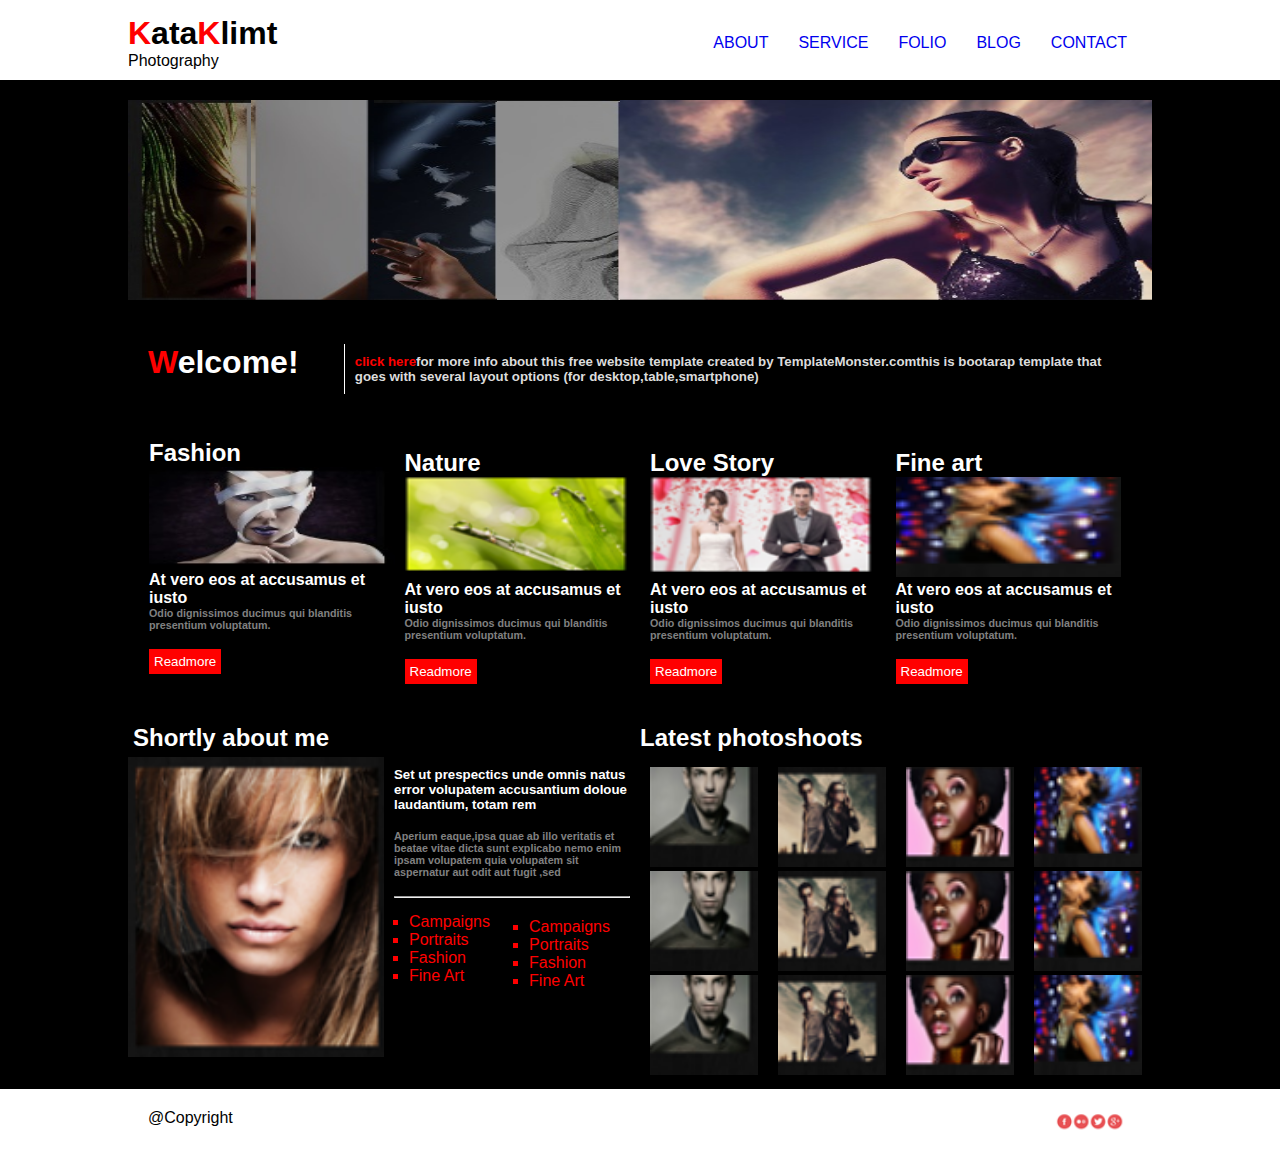
<file: kataklimt/kakamilatflex.html>
<!DOCTYPE html>
<html lang="en">
<head>
    <meta charset="UTF-8">
    <meta http-equiv="X-UA-Compatible" content="IE=edge">
    <meta name="viewport" content="width=device-width, initial-scale=1.0">
    <title>Document</title>
    <link rel="stylesheet" href="kataklimt.css">

</head>
<body>
 <div class="kata">
    <div class="kata1">
        <div class="logo">
            <h1><b><span id="red">K</span>ata<span id="red">K</span>limt</b></h1>
            <p>Photography</p> 
        </div>
        <div class="container">
         <ul class="nav">
            <li><a href="#">ABOUT</a> </li>
            
            <li><a href="#">SERVICE</a> </li>
        
            <li><a href="#">FOLIO</a> </li>
            
            <li><a href="#">BLOG</a> </li>
            
            <li><a href="#">CONTACT</a> </li>
         </ul>
        </div>
    </div>
 </div>   
 <div class="black">
   <div class="box">
      <div class="row1">
         <img src="Screenshot_20230212_173812.jpg" width="100%" height="200px" >
        </div>
        <div class="row1">
         <img src="image2.jpg" width="100%" height="200px">
        </div>
        <div class="row1">
         <img src="image3.jpg" width="100%" height="200px">
        </div>
        <div class="row1">
         <img src="image4.jpg" width="100%" height="200px">
        </div>
        <div class="row2">
         <img src="image5.jpg" width="100%" height="200px">
        </div>
   </div>
 </div>
 <div class="blac">
   <div class="a">
      <div class="b">
         <h1><span id="red">W</span>elcome!</h1>
      </div>
      <div class="c">
         <h5><span id="red">click here</span>for more info about this free website template created by TemplateMonster.comthis is bootarap template that goes with several layout options (for desktop,table,smartphone)</h5>
      </div>
   </div>
 </div>
 <div class="column1">
   <div class="content">
      <div class="fashion">
         <h2>Fashion</h2>
         <img src="image6.jpg" width="100%" height="100px">
         <h4>At vero eos at accusamus et iusto</h4>
         <h6>Odio dignissimos ducimus qui blanditis presentium voluptatum.</h6><br>
         <input type="submit" value="Readmore">
      </div>
      <div class="Nature">
         <h2>Nature</h2>
         <img src="Capture3.PNG" width="100%" height="100px">
         <h4>At vero eos at accusamus et iusto</h4>
         <h6>Odio dignissimos ducimus qui blanditis presentium voluptatum.</h6><br>
         <input type="submit" value="Readmore">
      </div>
      <div class="Love">
         <h2>Love Story</h2>
         <img src="Capture4.PNG" width="100%" height="100px">
         <h4>At vero eos at accusamus et iusto</h4>
         <h6>Odio dignissimos ducimus qui blanditis presentium voluptatum.</h6><br>
         <input type="submit" value="Readmore">
      </div>
      <div class="art">
         <h2>Fine art</h2>
         <img src="Capture9.PNG" width="100%" height="100px">
         <h4>At vero eos at accusamus et iusto</h4>
         <h6>Odio dignissimos ducimus qui blanditis presentium voluptatum.</h6><br>
         <input type="submit" value="Readmore">
      </div>
   </div>
 </div>
 <div class="short">
   <div class="column2">
      <div class="about">
         <h2>Shortly about me</h2>
      </div>
      <div class="latest">
         <h2>Latest photoshoots</h2>
      </div>
   </div>
   <div class="column3">
      <div class="photo">
         <img src="Capture10.PNG" width="100%" height="300px">
      </div>
      <div class="text">
        <h5>Set ut prespectics unde omnis natus error volupatem accusantium doloue laudantium, totam rem</h5><br>
        <h6>Aperium eaque,ipsa quae ab illo veritatis  et beatae vitae dicta sunt explicabo nemo enim ipsam volupatem quia volupatem sit aspernatur aut odit aut fugit ,sed</h6><br> 
<hr>
<div class="bullot">
   <ul class="sub">
      <li style="list-style:square;">Campaigns</li>
      <li style="list-style:square;">Portraits</li>
      <li style="list-style:square;">Fashion</li>
      <li style="list-style:square;">Fine Art</li>
   </ul>
   <ul class="sub1">
      <li style="list-style:square;">Campaigns</li>
      <li style="list-style:square;">Portraits</li>
      <li style="list-style:square;">Fashion</li>
      <li style="list-style:square;">Fine Art</li>
   </ul>
</div>

      </div>
      
      <div class="imagearea">
         <div class="class1">
            <img src="Capture5.PNG" width="100%" height="100px">
            <img src="Capture5.PNG" width="100%" height="100px">
            <img src="Capture5.PNG" width="100%" height="100px">
            
         </div>
         <div class="class1">
            <img src="Capture6.PNG" width="100%" height="100px">
            <img src="Capture6.PNG" width="100%" height="100px">
            <img src="Capture6.PNG" width="100%" height="100px">
           
         </div>
         <div class="class1">
            <img src="Capture7.PNG" width="100%" height="100px">
            <img src="Capture7.PNG" width="100%" height="100px">
            <img src="Capture7.PNG" width="100%" height="100px">
            
         </div>
         <div class="class1">
            <img src="Capture9.PNG" width="100%" height="100px">
            <img src="Capture9.PNG" width="100%" height="100px">
            <img src="Capture9.PNG" width="100%" height="100px">
           
         </div>
        
      </div>
   </div>

   
 </div>
 <dic class="footer">
   <div class="media">
      <div>
         @Copyright
      </div>
      <div>
         <img src="Capture11.PNG">
      </div>
   </div>
 </dic>
 
    
</body>
</html>
</file>
<file: Spice/style.css>
@import url('https://fonts.googleapis.com/css2?family=Alata&family=Crimson+Text&family=Montserrat:wght@100;300;600&family=Poppins&display=swap');

*{
    margin:0;
    padding: 0;
    box-sizing: border-box;
    font-family: 'poppins',sans-serif;
}
#navbar{
    position: sticky;
    top:0;
    left:0;
    z-index: 100;
    padding: .5rem 5rem;
    box-shadow: 5px 5px 20px rgba(0,0,0,.5);
    background-color: black;
}
.navbar .navbar-brand{
    font-size: 25px;
    font-weight: 800;
    color: rgb(6, 174, 6) !important;
}
#navbarSupportedContent a{
    color: #fff;
    border-bottom: 2px solid transparent;

}
#navbarSupportedContent a:hover{
    border-bottom: 2px solid rgb(6, 174, 6);
}
#navbarSupportedContent button{
    background: rgb(6, 188, 6);
    width: 5rem;
    border-radius: 25px;
}
section{
width:100%;
min-height: 100vh;
display: flex;
justify-content: center;
align-items: center;
}
/*****Home****/
#home{
    background:linear-gradient(rgba(0,0,0,.3),rgba(0,0,0,.5)),url(image/img1.jpg);
    background-size: cover;
    background-position: center;
    flex-direction: column;
}
#home h1{
    font-size: 100px;
    color: white;
    letter-spacing: 3px;
    font-family: Verdana, Geneva, Tahoma, sans-serif;

    text-shadow: 0px 1px 0px #CCC,
                 0px 2px 0px #CCC,
                 0px 3px 0px #CCC,
                 0px 4px 0px #CCC,
                 0px 5px 0px #CCC,
                 0px 6px 0px #CCC,
                 0px 7px 0px #CCC;
}
#home p{
font-size: 18px;
font-style: italic;
color: white;
}
#home .input-group{
    width: 40%;
    height: 45px;

}

.Signin{
    background-color: rgb(7, 167, 7) !important;
    color: white !important;
    box-shadow: 2px 4px 5px rgba(0,0,0,.3);
}
/****About****/
#about{
    background: linear-gradient( to right,rgb(242, 41, 41),rgb(230, 85, 109) );
}
#about h1{
    font-weight: 800;
    font-size: 50px;
    color: white;

}
#about p{
    color: white;
}
/****Products***/
#products{
    background: #e5e5e5;
    
}
#product h1{
    font-size: 50px;
    letter-spacing: 2px;
    font-weight: 700;

}
#product img{
    width:200px;
    height:200px;

}
.card{
    width:250px;
    height: 350px;
    background-color: #e5e5e5 !important;
    border: none !important;
    box-shadow: 15px 20px 20px rgba(0,0,0,.3),
                 inset 4px 4px 10px white;
    border-radius: 20px !important;
    overflow: hidden;
    justify-content: center;
    align-items: center;    
    margin: 20px 60px; 
    transition: .2s;  
    
    }
    .card:hover{
        box-shadow:  inset 5px 5px 10px rgba(0,0,0,.3),
                     inset -4px -4px 10px white;
        transition: .2s;           
              }
           
              /********Contact********/
              #contact img{
                height: 100%;

              }
              .box{
                width: 80% !important;
                margin-top: 15px;
                
              }
              form{
                display: flex;
                flex-direction: column;
              }
              #contact input{
                margin: 10px 0px;

              }
              #contact textarea{
                margin: 10px 0px;
                
              }
              footer{
                width: 100%;
                height: 35px;
                background: rgba(0,0,0,.8);
                margin-top: -30px;
                text-align: center;
                color: white;
                padding: 3px;
              }
</file>
<file: iceclean.css>
*{              
   box-sizing: border-box;
   padding: 0px;
   margin: 0px;
   font-family: sans-serif;
        
}
.container{
    
    background-color: blue;
    width: 100%;
    
     
}
.header{
    display: flex;
    flex-direction: row;
    padding: 0px;
    margin-left:5%;
    margin-right: 5%;
    color: white;    
    }
.a{
    padding:2px;
    margin: 5px;
    width:33.333333%;
}
.b{
    padding: 1px;
    margin: 2px;
    width:33.333333%;
    }
.c{
    padding: 1px;
    margin: 2px;
    width:33.333333%;
    text-align: right;
    
    }
.c img{
    padding: 2px;
   border-radius: 50%;
   border-style: solid;
   background-color: white;
 
     
}
.page{
    background-image: url('image/ex.jpg');
    width: 100%;
    height: 115px;
}
.section1{
    
    display:flex;
    flex-direction: row;
    margin-left: 5%;
    justify-content: space-between;
}
.logo{
    width:33.333333%;
    background-repeat: none;
}
.em{
    width:33.333333%;
    }
.search input{
    width:40%;
    padding: 10px;
    margin: 30px 10px ;
    border-radius:30px ;
    text-align:start;
    justify-content:flex-start;
}

search[type=button]{
    padding:5px
    margin: 5px;
    background-color: blue;
    
}
  .top{
    background-color: blue;
    width:100%;
    height:60px;
    padding-top: 20px;
    padding-bottom: 20px;
  } 
  .navbar{
    display:flex;
    justify-content: space-between;
    flex-wrap: wrap;
            list-style-type: none;
            margin-left:5% ;
            margin-right: 5%;
            
       }
  .navbar a{ 
    width: 80%;
    color:white;
    text-decoration: none;
    padding: 20px 15px ;

  }
  a:hover{
    background-color:red;
    border-radius:50px;
    height: 15px;
    width: 25px;
    text-align: center;
    
  }
  
.cover{
    background-image: url("image/vio.jpg");
    width:100%;
    height: 500px;

}
.row{
    background-color: white;
    width:100%;
    height: 120px;
    display: flex;
}
  .hire{
    text-align: center;
    width:25%;
  }
  .sales{
    text-align: center;
    width:25%;
    background-color:lightgrey;
  }
  .service{
    text-align: center;
    width:25%;
  }
  .parts{text-align: center;
    width:25%;
    background-color:lightgray;
  }
  .row h2{
    color: blue;
  }
  .long{
    
    background-color: white;
    width:100%;
    heigh:500%;
    
    

  }
  .text{
    width: 80%;
    display: flex;
    background-color: blue;
    justify-content: center;
    padding: 10px;
    margin-left: 10%;
    margin-right: 10%;
    margin-top: 30px;
    margin-bottom: 30px;
    
  }
  .text h1{
    color: white;
    text-align: center;
  }
  .best{
    width: 80%;
    display: flex;
    justify-content: center;
    padding bottom: 20px;
    margin-left: 10%;
    margin-right: 10%;
    
    
    
  }
  .genie{
    
    width:25%;
    justify-content:center;
  
    
    
  }
    .genie img{
      width:100%;
      height: 200px;
      border: 5px solid transparent;
      padding-bottom: 20px;
      
        }
    
    .genie h4{
        text-align: center;
        color:blue;

    }
    .row1{
      width: 100%;
      height: 410px;
      background-color:rgb(224, 224, 255);
      
    }
    .row2{
      width: 80%;
    display: flex;
    background-color: blue;
    justify-content: center;
    padding: 10px;
    margin-left: 10%;
    margin-right: 10%;
    margin-top: 30px;
    margin-bottom: 30px;
    
    color: white;

    }
    .row3{
      width:80%;
      height: 280px;
      display: flex;
      
      margin-left: 10%;
      margin-left: 10%;

    }
    .col1 header{
      background-color: blue;
      color: white;
      
    }
    .col1{
      width:40%;
      background-color: white;
         
    }
    .blue{
      background-color: blue;
      color: white;
      padding: 10px;
    }
   .white{
    background-color: white;
    color: blue;
    padding: 10px;
   }
   .col2{
    
    background-image: url("image/doc2.jpg");
    width:100%;
    height: 280px;
    background-repeat:no-repeat;
    display: flex;
    flex-direction: column;
    flex-wrap: wrap;
    
    
     }
     .trans{
      position: relative;
      width:500px;
      height: 280px;
      padding: 50px;
      background-color: rgba(0, 0, 0, 0.5);

     }
    
    .trans ul{
      padding-left: 50px;
    }
   .irela{
    width:100%;
    height:200px;
    background-image: url(image/ex.jpg);
    
   }
   .irela h2{
    display: flex;
    justify-content: center;
    padding-top: 30px;
    color:white;
    
   }
   .irela input{
    margin: 5px;
    padding: 5px;
    text-align: center;
    color: blue;
    border: none;
   }
   .last{
    width:100%;
    height:200px;
     }
   .int{
    width:80%;
    display: flex;
    flex-direction: row;
    padding: 10px;
    margin-left: 10%;
    margin-right: 10%;
    
   }
   .high{
    width:25%;
    color:blue;
   }
</file>
<file: kataklimt/kataklimt.css>
*{
   box-sizing: border-box;
   padding: 0px;
   margin: 0px;
   font-family:Arial;
}
.kata{
    width:100%;
    background-color: white;
    

}
.kata1{
    width:80%;
    display: flex;
    flex-wrap: wrap;
    margin-left: 10%;
    margin-right: 10%;
    padding-top: 10px;
    padding-bottom: 10px;
    justify-content:space-between;
   
}
.logo{
    width:40%;
    align-content: flex-start;
    margin-top: 5PX;
    padding-left: 0PX;
}

#red{
    color: red;
}
.container{
    display: flex;
    justify-content: flex-end;
    width: 40%;
    margin-top: 5PX;
    padding: 10PX;
    
}
.nav{
    display: flex;
    justify-content: flex-end;
    align-items: center;
    padding-right: 0PX;
    margin-left: 0PX;
    list-style-type: none;
}
a{
    width:100% ;
    padding: 15px;
    margin-top: 20PX;
    margin-bottom: 10PX;
    text-decoration: none;

}
a:hover{
    background-color:red;
    border-radius:50%;
    height: 30px;
    width: 50px;
    text-align: center;
    
}
.black{
    background-color: black;
    
}
.box{
    display: flex;
    flex-wrap: wrap;
    flex-direction: row;
    width:80%;
    margin-left: 10%;
    margin-right: 10%;
    padding-top: 20px;
    padding-bottom: 20px;
    
    
}
.row1{
    width:12%;
    
}
.row2{
    width:52%;
    
}
.blac{
    background-color: black;
    

}
.a{
    display: flex;
    flex-wrap: wrap;
    width:80%;
    margin-left: 10%;
    margin-right: 10%;
    padding: 20px;
    

}
.b{
    color:white;
    width:20%;
    border-right: 1px solid white;
    height: 50px;
}
.c{
    color:gainsboro;
    width:80%;
    padding: 10px;
  
}
.column1{
    background-color: black;
    padding: 20px;
}
.content{
    display: flex;
    flex-wrap: wrap;
    width:80%;
    margin-left: 10%;
    margin-right: 10%;
    padding: 5px;
}
.fashion {
    width:25%;
    color:white;
    
    
}
.Nature{
    width:25%;
    color:white;
    padding: 10px;
   
}

.Love{
    width:25%;
    color:white;
    padding: 10px;
    
}
.art{
    width:25%;
    color:white;
    padding: 10px;
    
}
.fashion h3{
    color:white;
}
.fashion h6{
    color: gray;
}
input[type="submit"]{
    background-color: red;
    color:white;
    border-style: none;
    padding: 5px;
}
.Nature h3{
    color:white;
}
.Nature h6{
    color: gray;
}
.Love h3{
    color:white;
}
.Love h6{
    color: gray;
}
.art h3{
    color:white;
}
.art h6{
    color: gray;
}
.short{
    background-color: black;
}
.column2{
    display: flex;
    flex-wrap: wrap;
    width:80%;
    margin-left: 10%;
    margin-right: 10%;
    padding:5px;
}
.about{
    width:50%;
    color:white;
}
.latest{
    width:50%;
    color:white;
}
.column3{
    display: flex;
    flex-wrap: wrap;
    width:80%;
    margin-left: 10%;
    margin-right: 10%;
    

}
.photo{
    width:25%;
}
.text{
    width:25%;
    color:white;
    padding: 10px;
}
.text h6{
    color:gray;
}
.sub{
    padding: 15px;
    color: red;
}
.bullot{
    display: flex;
    flex-direction: row;
    justify-content: space-between;
}
.sub1{
    padding: 15px;
    color: red;
    margin: 5px;
}
.imagearea{
    width:50%;
    height:auto;
    display: flex;
    flex-wrap: wrap;
    flex-direction: row;

}
.class1{
    width:25%;
    padding:10px;
    
}
.footer{
    background-color: white;
    
}
.media{
    width: 80%;
    margin-left: 10%;
    margin-right: 10%;
    display: flex;
    padding: 20px;
    justify-content: space-between;
}
</file>
